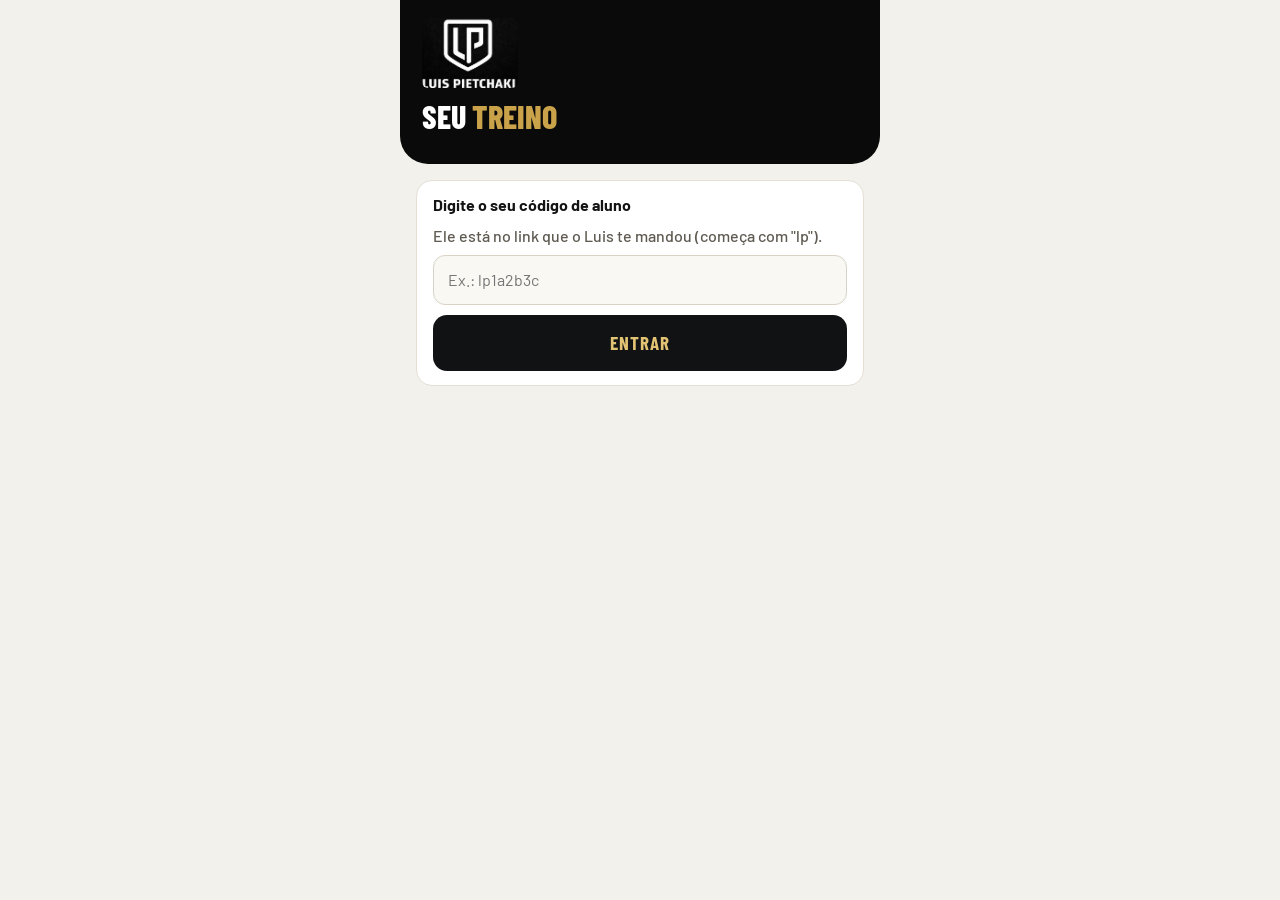
<file: index.html>
<!doctype html>
<html lang="pt-BR">
<head>
<meta charset="utf-8">
<meta name="viewport" content="width=device-width, initial-scale=1, viewport-fit=cover">
<title>Team LP</title>
<meta name="theme-color" content="#0A0A0A">
<meta name="apple-mobile-web-app-capable" content="yes">
<meta name="mobile-web-app-capable" content="yes">
<meta name="apple-mobile-web-app-status-bar-style" content="black">
<meta name="apple-mobile-web-app-title" content="Team LP">
<link rel="manifest" href="manifest.webmanifest">
<link rel="icon" href="icon-192.png">
<link rel="apple-touch-icon" href="icon-180.png">
<link rel="preconnect" href="https://fonts.googleapis.com">
<link href="https://fonts.googleapis.com/css2?family=Barlow+Condensed:wght@600;700;800&family=Barlow:wght@400;500;600;700&display=swap" rel="stylesheet">
<style>
  :root { --preto:#111214; --ouro:#C9A24A; --ouro-claro:#E2C374; --ouro-texto:#8A6A1F; --fundo:#F3F1EC; --borda:#E4DFD3; --campo:#FAF8F3; --linha:#D9D3C5; --cinza:#B5B0A4; }
  * { box-sizing: border-box; -webkit-tap-highlight-color: transparent; }
  html, body { margin: 0; background: var(--fundo); color: #141414; font-family: 'Barlow', sans-serif; }
  .app { max-width: 480px; margin: 0 auto; min-height: 100vh; display: flex; flex-direction: column; padding-bottom: calc(72px + env(safe-area-inset-bottom)); }
  header { background: #0A0A0A; color: #fff; padding: calc(18px + env(safe-area-inset-top)) 22px 22px; border-radius: 0 0 28px 28px; display: flex; flex-direction: column; gap: 12px; }
  .topo { display: flex; align-items: center; justify-content: space-between; }
  .logo { width: 96px; height: 70px; position: relative; overflow: hidden; border-radius: 6px; }
  .logo img { position: absolute; left: -26px; top: -29px; width: 144px; height: 144px; }
  .atualizar { background: none; border: 1px solid #2A2C30; color: var(--cinza); border-radius: 20px; padding: 6px 12px; font: 500 12px 'Barlow', sans-serif; }
  h1 { margin: 0; font-family: 'Barlow Condensed', sans-serif; font-size: 32px; font-weight: 800; line-height: 1; text-transform: uppercase; }
  h1 span { color: var(--ouro); }
  .sub { font-size: 14px; line-height: 1.4; color: var(--cinza); }
  .semanas { display: grid; grid-template-columns: repeat(8, 1fr); gap: 4px; }
  .semanas i { height: 5px; border-radius: 3px; background: #2A2C30; }
  .semanas i.on { background: var(--ouro); }
  .trilho { flex: 1; height: 5px; border-radius: 3px; background: #2A2C30; overflow: hidden; }
  .preenchido { height: 5px; background: var(--ouro); width: 0; transition: width .25s; }
  .barra { display: flex; align-items: center; gap: 10px; }
  .contador { font-size: 12px; color: var(--cinza); white-space: nowrap; }
  main { flex: 1; padding: 16px 16px 24px; display: flex; flex-direction: column; gap: 12px; }
  .abas { display: flex; gap: 8px; overflow-x: auto; padding-bottom: 2px; }
  .abas button { flex: 0 0 auto; min-width: 54px; height: 44px; border-radius: 12px; border: 1px solid var(--linha); background: #fff; font: 700 18px 'Barlow Condensed', sans-serif; letter-spacing: .04em; color: #141414; }
  .abas button[aria-pressed="true"] { background: var(--preto); color: var(--ouro-claro); border-color: var(--preto); }
  .card { margin: 0; border: 1px solid var(--borda); border-radius: 16px; background: #fff; padding: 14px 16px; display: flex; flex-direction: column; gap: 10px; }
  .card.erro { border-color: #B42318; }
  .ex { display: flex; gap: 12px; align-items: flex-start; }
  .num { flex: 0 0 30px; height: 30px; border-radius: 15px; background: var(--preto); color: var(--ouro-claro); display: flex; align-items: center; justify-content: center; font: 700 15px 'Barlow Condensed', sans-serif; }
  .ex-info { flex: 1; min-width: 0; display: flex; flex-direction: column; gap: 4px; }
  .ex-nome { font-size: 16px; font-weight: 600; line-height: 1.25; }
  .ex-tec { font-size: 13px; color: var(--ouro-texto); font-weight: 600; }
  .pill { align-self: flex-start; background: #F1E7CF; color: #3A352B; border-radius: 20px; padding: 3px 10px; font: 700 15px 'Barlow Condensed', sans-serif; letter-spacing: .03em; }
  .aviso { font-size: 13px; color: #5F5B52; text-align: center; }
  .titulo { font-size: 16px; font-weight: 700; line-height: 1.3; }
  .opc { font-weight: 500; color: #5F5B52; }
  .numeros { display: grid; grid-template-columns: repeat(8, minmax(0, 1fr)); gap: 6px; }
  .lista { display: flex; flex-direction: column; gap: 8px; }
  button.op { min-height: 46px; padding: 10px 14px; border-radius: 12px; font-family: inherit; font-size: 15px; font-weight: 500; text-align: left; background: var(--campo); color: #141414; border: 1px solid var(--linha); }
  .numeros button.op { height: 48px; padding: 0; text-align: center; font-family: 'Barlow Condensed', sans-serif; font-size: 22px; font-weight: 700; }
  button.op[aria-pressed="true"] { background: var(--preto); color: var(--ouro-claro); border-color: var(--preto); }
  input[type=text], textarea { width: 100%; border-radius: 12px; border: 1px solid var(--linha); background: var(--campo); color: #141414; font-size: 16px; font-family: inherit; padding: 12px 14px; }
  input[type=text] { height: 50px; }
  textarea { resize: none; }
  .msg-erro { color: #B42318; font-size: 14px; font-weight: 600; display: none; }
  .botao { height: 56px; border: 0; border-radius: 14px; background: var(--preto); color: var(--ouro-claro); font-family: 'Barlow Condensed', sans-serif; font-size: 19px; font-weight: 700; letter-spacing: .06em; text-transform: uppercase; }
  .botao:disabled { opacity: .6; }
  .ok { padding: 40px 20px; display: flex; flex-direction: column; align-items: center; gap: 16px; text-align: center; }
  .check { width: 84px; height: 84px; border-radius: 42px; background: var(--preto); display: flex; align-items: center; justify-content: center; }
  .ok h2 { margin: 0; font-family: 'Barlow Condensed', sans-serif; font-size: 30px; font-weight: 800; text-transform: uppercase; }
  .lema { font-family: 'Barlow Condensed', sans-serif; font-size: 15px; font-weight: 700; letter-spacing: .2em; color: var(--ouro-texto); text-align: center; margin-top: 8px; }
  .instalar { background: #0A0A0A; color: #fff; border-radius: 16px; padding: 14px 16px; display: none; flex-direction: column; gap: 10px; font-size: 14px; line-height: 1.4; }
  .instalar b { color: var(--ouro-claro); }
  .instalar .acoes { display: flex; gap: 8px; }
  .instalar button { height: 40px; border-radius: 10px; border: 0; padding: 0 14px; font: 700 15px 'Barlow Condensed', sans-serif; letter-spacing: .05em; text-transform: uppercase; }
  .instalar .sim { background: var(--ouro); color: #111; }
  .instalar .nao { background: #2A2C30; color: var(--cinza); }
  nav { position: fixed; left: 0; right: 0; bottom: 0; background: #0A0A0A; padding: 8px 12px calc(8px + env(safe-area-inset-bottom)); display: flex; justify-content: center; gap: 8px; z-index: 5; }
  nav button { flex: 1; max-width: 220px; height: 52px; border: 0; border-radius: 12px; background: transparent; color: var(--cinza); font: 700 16px 'Barlow Condensed', sans-serif; letter-spacing: .08em; text-transform: uppercase; display: flex; flex-direction: column; align-items: center; justify-content: center; gap: 2px; }
  nav button[aria-current="page"] { color: var(--ouro-claro); background: #1B1C1F; }
  .card.toque { cursor: pointer; }
  .card.toque:active { background: var(--campo); }
  .play { flex: 0 0 34px; height: 34px; border-radius: 17px; align-self: center; background: #F1E7CF; color: var(--ouro-texto); display: flex; align-items: center; justify-content: center; }
  /* Página do exercício */
  .voltar { align-self: flex-start; height: 42px; padding: 0 14px; border-radius: 12px; border: 1px solid var(--linha); background: #fff; font: 700 16px 'Barlow Condensed', sans-serif; letter-spacing: .05em; text-transform: uppercase; color: #3A352B; }
  .tags { display: flex; flex-wrap: wrap; gap: 6px; }
  .tag { font-size: 12px; font-weight: 700; padding: 3px 9px; border-radius: 20px; background: #F1E7CF; color: #3A352B; }
  .ex-titulo { margin: 0; font-family: 'Barlow Condensed', sans-serif; font-size: 30px; font-weight: 800; line-height: 1.05; text-transform: uppercase; }
  .video { position: relative; width: 100%; max-width: 330px; margin: 0 auto; aspect-ratio: 9 / 16; max-height: 62vh; border-radius: 14px; overflow: hidden; background: #000; }
  .video iframe { position: absolute; inset: 0; width: 100%; height: 100%; border: 0; }
  .video .capa { position: absolute; inset: 0; width: 100%; height: 100%; border: 0; padding: 0; background: transparent; cursor: pointer; }
  .semvideo { padding: 32px 20px; text-align: center; font-size: 14px; line-height: 1.5; color: #5F5B52; background: #fff; border: 1px dashed var(--linha); border-radius: 14px; }
  .dado { display: flex; justify-content: space-between; align-items: baseline; gap: 12px; font-size: 14px; color: #5F5B52; }
  .dado b { color: #141414; font: 700 19px 'Barlow Condensed', sans-serif; text-align: right; }
  .dicas { padding: 14px 16px; border-radius: 16px; background: #ECE4D0; display: flex; flex-direction: column; gap: 6px; font-size: 13px; line-height: 1.5; color: #3A352B; }
  .nav-ex { display: flex; align-items: center; justify-content: space-between; }
  .nav-ex button { height: 42px; padding: 0 14px; border-radius: 12px; border: 1px solid var(--linha); background: transparent; font: 700 16px 'Barlow Condensed', sans-serif; letter-spacing: .05em; text-transform: uppercase; color: #3A352B; }
  .nav-ex button:disabled { opacity: .35; }
  .nav-ex span { font-size: 13px; color: #5F5B52; }
  [hidden] { display: none !important; }
</style>
</head>
<body>
<div class="app">
  <header>
    <div class="topo">
      <div class="logo"><img src="logo.webp" alt="Luis Pietchaki"></div>
      <button class="atualizar" id="atualizar" type="button" hidden>Atualizar</button>
    </div>
    <div id="cab-treino">
      <h1 id="ola">Seu <span>treino</span></h1>
      <div class="sub" id="semana-txt" style="margin-top:8px"></div>
      <div class="semanas" id="semanas" style="margin-top:10px"></div>
    </div>
    <div id="cab-checkin" hidden>
      <h1>Check-in <span>semanal</span></h1>
      <div class="sub" style="margin-top:8px">Esse check-in vai me ajudar a entender como foi tua semana de treino e organizar os próximos ajustes do teu protocolo. Quanto mais sincero, melhores os ajustes.</div>
      <div class="barra" style="margin-top:12px"><div class="trilho"><div class="preenchido" id="barra"></div></div><div class="contador" id="contador">0 de 6</div></div>
    </div>
  </header>

  <main id="tela-codigo" hidden>
    <div class="card">
      <div class="titulo">Digite o seu código de aluno</div>
      <div class="opc">Ele está no link que o Luis te mandou (começa com "lp").</div>
      <input type="text" id="codigo" placeholder="Ex.: lp1a2b3c" autocapitalize="off" autocomplete="off">
      <div class="msg-erro" id="erro-codigo" role="alert"></div>
      <button class="botao" id="entrar" type="button">Entrar</button>
    </div>
  </main>

  <main id="tela-treino" hidden>
    <div class="instalar" id="instalar">
      <div id="instalar-txt"></div>
      <div class="acoes"><button class="sim" id="instalar-sim" type="button">Instalar</button><button class="nao" id="instalar-nao" type="button">Agora não</button></div>
    </div>
    <div class="abas" id="abas" role="group" aria-label="Treinos"></div>
    <div id="lista" style="display:flex;flex-direction:column;gap:10px"></div>
    <div class="aviso" id="aviso"></div>
    <div class="lema">DISCIPLINA. MÉTODO. EVOLUÇÃO.</div>
  </main>

  <main id="tela-exercicio" hidden>
    <button class="voltar" id="voltar" type="button">‹ Voltar ao treino</button>
    <div class="tags"><span class="tag" id="ex-onde"></span></div>
    <h2 class="ex-titulo" id="ex-titulo"></h2>
    <div class="video" id="ex-video"></div>
    <div class="semvideo" id="ex-semvideo">O vídeo deste exercício ainda não está pronto. Qualquer dúvida, fale com o Luis.</div>
    <div class="card">
      <div class="dado"><span>Séries × repetições</span><b id="ex-pres"></b></div>
      <div class="dado" id="ex-tec-linha"><span>Técnica</span><b id="ex-tec"></b></div>
    </div>
    <div class="dicas" id="ex-dicas"></div>
    <div class="nav-ex"><button id="ex-ant" type="button">‹ Anterior</button><span id="ex-pos"></span><button id="ex-prox" type="button">Próximo ›</button></div>
    <div class="lema">DISCIPLINA. MÉTODO. EVOLUÇÃO.</div>
  </main>

  <main id="tela-checkin" hidden>
    <div id="form" style="display:flex;flex-direction:column;gap:12px">
      <label class="card" id="c-nome">
        <span class="titulo">Seu nome</span>
        <input type="text" id="nome" autocomplete="name" placeholder="Nome e sobrenome">
      </label>
      <div role="group" class="card" id="c-dias"><div class="titulo">Quantos dias conseguiu treinar essa semana?</div><div class="numeros" data-campo="dias"></div></div>
      <div role="group" class="card" id="c-sensacao"><div class="titulo">Como você se sentiu nos treinos dessa semana?</div><div class="lista" data-campo="sensacao"></div></div>
      <div role="group" class="card" id="c-cargas"><div class="titulo">Como estavam as cargas dos treinos?</div><div class="lista" data-campo="cargas"></div></div>
      <div role="group" class="card" id="c-falha"><div class="titulo">Sentiu que conseguiu chegar próximo da falha muscular?</div><div class="lista" data-campo="falha"></div></div>
      <div role="group" class="card" id="c-motivo"><div class="titulo">Caso não tenha realizado todos os treinos, qual foi o principal motivo? <span class="opc">(opcional)</span></div>
        <div class="lista" data-campo="motivo"></div>
        <input type="text" id="motivoOutro" placeholder="Qual foi o motivo?" style="display:none" aria-label="Outro motivo">
      </div>
      <label class="card" id="c-incomodo">
        <span class="titulo">Teve algum exercício que incomodou, ficou estranho ou gerou dúvida? <span class="opc">Use também para observações sobre a semana.</span></span>
        <textarea id="incomodo" rows="3" placeholder='Conte como foi. Se não teve nada, escreva "não".'></textarea>
      </label>
      <div class="msg-erro" id="erro" role="alert"></div>
      <button class="botao" id="enviar" type="button">Enviar check-in</button>
      <div class="lema">DISCIPLINA. MÉTODO. EVOLUÇÃO.</div>
    </div>
    <section class="ok" id="ok" hidden>
      <div class="check"><svg width="40" height="40" viewBox="0 0 24 24" fill="none" stroke="#C9A24A" stroke-width="2.6" stroke-linecap="round" stroke-linejoin="round" aria-hidden="true"><path d="M5 12l5 5L20 7"></path></svg></div>
      <h2>Check-in enviado</h2>
      <div style="font-size:16px;line-height:1.5;color:#3A352B">O Luis vai revisar suas respostas e montar a próxima semana. O treino novo aparece aqui no app.</div>
      <div class="lema">DISCIPLINA. MÉTODO. EVOLUÇÃO.</div>
    </section>
  </main>
</div>

<nav id="nav" hidden>
  <button type="button" data-tela="treino" aria-current="page">Treino</button>
  <button type="button" data-tela="checkin">Check-in</button>
</nav>

<script>
  // Dados vêm da planilha central pelo web app do Apps Script (o Luis controla tudo de lá).
  const API = 'https://script.google.com/macros/s/AKfycbw3FyEvMk3bVAXLTarvPcxHIL3bW4M9RNkJQn5crpvvtsjkPdjYYWtVpI2mssNAnJcSAw/exec';
  const $ = (id) => document.getElementById(id);
  const guardar = (k, v) => { try { localStorage.setItem(k, v); } catch (e) {} };
  const ler = (k) => { try { return localStorage.getItem(k); } catch (e) { return null; } };

  // Código do aluno: vem no link (?a=lp...) na primeira vez e fica salvo no aparelho
  const daUrl = new URLSearchParams(location.search).get('a');
  if (daUrl) guardar('lp_codigo', daUrl.trim());
  let codigo = daUrl || ler('lp_codigo');
  let dados = null;
  let letra = ler('lp_letra');
  let exDesenhado = '', veioDaLista = false;

  function mostrarTela(t) {
    ['codigo', 'treino', 'checkin', 'exercicio'].forEach((x) => { $('tela-' + x).hidden = x !== t; });
    if (t !== 'exercicio') { $('ex-video').innerHTML = ''; exDesenhado = ''; } // para o vídeo ao sair da página
    $('cab-treino').hidden = t === 'checkin' || t === 'exercicio';
    $('cab-checkin').hidden = t !== 'checkin';
    $('nav').hidden = t === 'codigo';
    document.querySelectorAll('nav button').forEach((b) => {
      if (b.dataset.tela === t) b.setAttribute('aria-current', 'page'); else b.removeAttribute('aria-current');
    });
    window.scrollTo(0, 0);
  }
  document.querySelectorAll('nav button').forEach((b) => b.addEventListener('click', () => {
    if (location.hash) { history.replaceState(null, '', location.pathname + location.search); veioDaLista = false; }
    mostrarTela(b.dataset.tela);
  }));

  // ---------- Treino ----------
  function desenharTreino() {
    if (!dados || dados.erro) return;
    $('ola').innerHTML = 'Bom treino, <span></span>';
    $('ola').querySelector('span').textContent = dados.primeiro;
    $('semana-txt').textContent = 'Semana ' + dados.semana + ' de 8' + (dados.objetivo ? ' · ' + dados.objetivo : '');
    $('semanas').innerHTML = '';
    for (let i = 1; i <= 8; i++) { const s = document.createElement('i'); if (i <= dados.semana) s.className = 'on'; $('semanas').appendChild(s); }
    if (!dados.ordem.includes(letra)) letra = dados.ordem[0];
    $('abas').innerHTML = '';
    dados.ordem.forEach((l) => {
      const b = document.createElement('button');
      b.type = 'button'; b.textContent = l; b.setAttribute('aria-pressed', l === letra ? 'true' : 'false');
      b.addEventListener('click', () => { letra = l; guardar('lp_letra', l); desenharTreino(); });
      $('abas').appendChild(b);
    });
    $('lista').innerHTML = '';
    (dados.treinos[letra] || []).forEach((e, i) => {
      const c = document.createElement('div'); c.className = 'card toque';
      c.setAttribute('role', 'button'); c.tabIndex = 0;
      c.innerHTML = '<div class="ex"><div class="num"></div><div class="ex-info"><div class="ex-nome"></div><div class="ex-tec"></div><div class="pill"></div></div>' +
        '<div class="play" aria-hidden="true"><svg width="14" height="14" viewBox="0 0 24 24" fill="currentColor"><path d="M7 4l13 8-13 8z"></path></svg></div></div>';
      c.addEventListener('click', () => abrirExercicio(letra, i + 1));
      c.addEventListener('keydown', (ev) => { if (ev.key === 'Enter' || ev.key === ' ') { ev.preventDefault(); abrirExercicio(letra, i + 1); } });
      c.querySelector('.num').textContent = i + 1;
      c.querySelector('.ex-nome').textContent = e.ex;
      c.querySelector('.ex-tec').textContent = e.tec || '';
      c.querySelector('.ex-tec').hidden = !e.tec;
      c.querySelector('.pill').textContent = e.p;
      $('lista').appendChild(c);
    });
    if (!dados.ordem.length) $('lista').innerHTML = '<div class="card">Seu treino desta semana ainda não foi lançado. Fale com o Luis.</div>';
    // O check-in vai pelo código do aluno: o nome sai da planilha, não precisa digitar
    $('nome').value = dados.nome || '';
    $('c-nome').hidden = !!dados.nome;
    progresso();
  }

  async function carregar() {
    if (!codigo) { mostrarTela('codigo'); return; }
    const salvo = ler('lp_dados_' + codigo);
    if (salvo) { try { dados = JSON.parse(salvo); mostrarTela('treino'); desenharTreino(); rota(); } catch (e) {} }
    $('aviso').textContent = 'Atualizando...';
    try {
      const r = await fetch(API + '?formato=json&a=' + encodeURIComponent(codigo), { cache: 'no-store' });
      const d = await r.json();
      if (d.erro) {
        if (!dados) { mostrarTela('codigo'); $('erro-codigo').textContent = d.erro; $('erro-codigo').style.display = 'block'; }
        $('aviso').textContent = '';
        return;
      }
      dados = d; guardar('lp_dados_' + codigo, JSON.stringify(d));
      if ($('tela-exercicio').hidden) mostrarTela($('tela-checkin').hidden ? 'treino' : 'checkin');
      desenharTreino();
      rota();
      $('aviso').textContent = '';
    } catch (e) {
      $('aviso').textContent = dados ? 'Sem internet: mostrando o último treino salvo.' : '';
      if (!dados) { mostrarTela('codigo'); $('erro-codigo').textContent = 'Sem conexão. Tente de novo.'; $('erro-codigo').style.display = 'block'; }
    }
    $('atualizar').hidden = false;
  }
  $('atualizar').addEventListener('click', carregar);
  $('entrar').addEventListener('click', () => {
    const c = $('codigo').value.trim();
    if (!c) return;
    codigo = c; guardar('lp_codigo', c); $('erro-codigo').style.display = 'none'; carregar();
  });

  // ---------- Página do exercício (endereço #ex/A/3 = treino A, exercício 3) ----------
  // O vídeo do YouTube toca dentro do app; "Voltar ao treino" volta para a mesma lista.
  let rolagem = 0;
  function abrirExercicio(l, n) { veioDaLista = true; rolagem = window.scrollY; location.hash = 'ex/' + encodeURIComponent(l) + '/' + n; }
  function semRota() { history.replaceState(null, '', location.pathname + location.search); }
  function voltarParaLista() {
    veioDaLista = false;
    mostrarTela('treino'); desenharTreino();
    window.scrollTo(0, rolagem); // volta no mesmo ponto da lista
  }

  function rota() {
    const m = location.hash.match(/^#ex\/([^/]+)\/(\d+)$/);
    if (!m) { if (!$('tela-exercicio').hidden) voltarParaLista(); return; }
    if (!dados || dados.erro) return;
    const l = decodeURIComponent(m[1]), n = Number(m[2]), lista = dados.treinos[l] || [];
    if (!lista[n - 1]) { semRota(); if (!$('tela-exercicio').hidden) voltarParaLista(); return; }
    if (letra !== l) { letra = l; guardar('lp_letra', l); desenharTreino(); }
    desenharExercicio(l, n, lista);
    if ($('tela-exercicio').hidden) mostrarTela('exercicio');
  }
  window.addEventListener('hashchange', rota);

  // Vídeo só de imagem: sempre sem som e sem os controles do YouTube (o aluno pode estar ouvindo música).
  // Uma capa por cima bloqueia o player; tocar nela só pausa ou continua.
  let estadoVideo = -1;
  window.addEventListener('message', (ev) => {
    if (ev.origin !== 'https://www.youtube.com') return;
    try { const d = JSON.parse(ev.data); const s = d.event === 'onStateChange' ? d.info : (d.info || {}).playerState; if (typeof s === 'number') estadoVideo = s; } catch (e) {}
  });
  function videoMudo(id, nome) {
    const caixa = document.createDocumentFragment();
    const f = document.createElement('iframe');
    f.src = 'https://www.youtube.com/embed/' + id + '?autoplay=1&mute=1&loop=1&playlist=' + id + '&playsinline=1&rel=0&controls=0&disablekb=1&fs=0&iv_load_policy=3&enablejsapi=1';
    f.allow = 'autoplay; encrypted-media'; f.referrerPolicy = 'strict-origin-when-cross-origin'; f.title = 'Vídeo: ' + nome; f.tabIndex = -1;
    const cmd = (func) => { if (f.contentWindow) f.contentWindow.postMessage(JSON.stringify({ event: 'command', func: func, args: [] }), 'https://www.youtube.com'); };
    estadoVideo = -1;
    f.addEventListener('load', () => { if (f.contentWindow) f.contentWindow.postMessage(JSON.stringify({ event: 'listening', id: 1 }), 'https://www.youtube.com'); cmd('mute'); });
    const capa = document.createElement('button');
    capa.type = 'button'; capa.className = 'capa'; capa.setAttribute('aria-label', 'Pausar ou continuar o vídeo');
    capa.addEventListener('click', () => { cmd('mute'); cmd(estadoVideo === 1 ? 'pauseVideo' : 'playVideo'); });
    caixa.append(f, capa);
    return caixa;
  }

  function desenharExercicio(l, n, lista) {
    const e = lista[n - 1];
    const chave = l + '/' + n + '/' + (e.v || '');
    if (chave === exDesenhado) return;
    exDesenhado = chave;
    $('ex-onde').textContent = 'Treino ' + l + ' · exercício ' + n + ' de ' + lista.length;
    $('ex-titulo').textContent = e.ex;
    $('ex-video').innerHTML = '';
    $('ex-video').hidden = !e.v; $('ex-semvideo').hidden = !!e.v;
    if (e.v) {
      $('ex-video').appendChild(videoMudo(e.v, e.ex));
    }
    $('ex-pres').textContent = e.p || '';
    $('ex-tec').textContent = e.tec || '';
    $('ex-tec-linha').hidden = !e.tec;
    const dicas = [];
    if (/F\.E/i.test(e.tec || '')) dicas.push('<div><strong>F.E. (fase excêntrica):</strong> desça o peso devagar, alongando o músculo.</div>');
    if (/pico/i.test(e.tec || '')) dicas.push('<div><strong>Pico:</strong> segure na contração pelo tempo indicado.</div>');
    dicas.push('<div><strong>Descanso:</strong> 1min30 a 3min entre séries.</div>');
    $('ex-dicas').innerHTML = dicas.join('');
    $('ex-pos').textContent = n + ' / ' + lista.length;
    $('ex-ant').disabled = n <= 1; $('ex-prox').disabled = n >= lista.length;
    $('ex-ant').onclick = () => location.replace('#ex/' + encodeURIComponent(l) + '/' + (n - 1));
    $('ex-prox').onclick = () => location.replace('#ex/' + encodeURIComponent(l) + '/' + (n + 1));
    window.scrollTo(0, 0);
  }

  $('voltar').addEventListener('click', () => {
    if (veioDaLista) { history.back(); return; } // mesmo caminho do botão voltar do celular
    semRota(); voltarParaLista();
  });

  // ---------- Check-in (mesmas perguntas do Forms) ----------
  const OPCOES = {
    dias: ['0','1','2','3','4','5','6','7'],
    sensacao: ['Excelente','Bem','Normal','Cansado','Muito cansado'],
    cargas: ['Consegui aumentar as cargas','Mantive as cargas','Oscilei bastante','Tive dificuldade'],
    falha: ['Sim, na maioria dos exercícios','Em alguns exercícios','Pouco','Não'],
    motivo: ['Falta de tempo','Compromissos pessoais ou profissionais','Cansaço ou falta de energia','Dor ou desconforto','Doença','Viagem','Outro']
  };
  const resp = {};
  document.querySelectorAll('[data-campo]').forEach((box) => {
    const campo = box.dataset.campo;
    OPCOES[campo].forEach((txt) => {
      const b = document.createElement('button');
      b.type = 'button'; b.className = 'op'; b.textContent = txt; b.setAttribute('aria-pressed', 'false');
      b.addEventListener('click', () => {
        resp[campo] = txt;
        box.querySelectorAll('button').forEach((x) => x.setAttribute('aria-pressed', x === b ? 'true' : 'false'));
        if (campo === 'motivo') $('motivoOutro').style.display = txt === 'Outro' ? 'block' : 'none';
        $('c-' + campo).classList.remove('erro');
        progresso();
      });
      box.appendChild(b);
    });
  });
  ['nome','incomodo'].forEach((id) => $(id).addEventListener('input', () => { $('c-' + id).classList.remove('erro'); progresso(); }));

  function valores() {
    return {
      codigo: codigo || '',
      nome: $('nome').value.trim(),
      dias: resp.dias, sensacao: resp.sensacao, cargas: resp.cargas, falha: resp.falha,
      motivo: resp.motivo || '', motivoOutro: $('motivoOutro').value,
      incomodo: $('incomodo').value.trim()
    };
  }
  const OBRIG = ['nome','dias','sensacao','cargas','falha','incomodo'];
  function progresso() {
    const v = valores();
    const n = OBRIG.filter((k) => v[k]).length;
    $('contador').textContent = n + ' de ' + OBRIG.length;
    $('barra').style.width = Math.round(n / OBRIG.length * 100) + '%';
  }

  $('enviar').addEventListener('click', async () => {
    const v = valores();
    const faltando = OBRIG.filter((k) => !v[k]);
    const erro = $('erro');
    if (faltando.length) {
      faltando.forEach((k) => $('c-' + k).classList.add('erro'));
      erro.textContent = 'Falta responder ' + faltando.length + (faltando.length > 1 ? ' perguntas obrigatórias.' : ' pergunta obrigatória.');
      erro.style.display = 'block';
      $('c-' + faltando[0]).scrollIntoView({ behavior: 'smooth', block: 'center' });
      return;
    }
    erro.style.display = 'none';
    const btn = $('enviar');
    btn.disabled = true; btn.textContent = 'Enviando...';
    try {
      // Corpo como texto simples: evita a checagem extra (preflight) que o Apps Script não aceita
      const r = await fetch(API, { method: 'POST', body: JSON.stringify(v) });
      const d = await r.json();
      if (!d.ok) throw new Error(d.erro);
      $('form').hidden = true; $('ok').hidden = false;
      $('contador').textContent = 'enviado'; $('barra').style.width = '100%';
      window.scrollTo(0, 0);
    } catch (e) {
      btn.disabled = false; btn.textContent = 'Enviar check-in';
      erro.textContent = 'Não consegui enviar. Confira a internet e tente de novo.';
      erro.style.display = 'block';
    }
  });

  // ---------- Instalar na tela inicial ----------
  const instalado = matchMedia('(display-mode: standalone)').matches || navigator.standalone;
  const ios = /iphone|ipad|ipod/i.test(navigator.userAgent);
  let pedido = null;
  function oferecer(texto, comBotao) {
    if (instalado || ler('lp_sem_instalar')) return;
    $('instalar-txt').innerHTML = texto;
    $('instalar-sim').hidden = !comBotao;
    $('instalar').style.display = 'flex';
  }
  window.addEventListener('beforeinstallprompt', (e) => { e.preventDefault(); pedido = e; oferecer('<b>Instale o app Team LP</b> no seu celular para abrir o treino direto da tela inicial.', true); });
  if (ios) oferecer('<b>Coloque o app na tela inicial:</b> toque em Compartilhar (quadrado com a seta) e depois em <b>"Adicionar à Tela de Início"</b>.', false);
  $('instalar-sim').addEventListener('click', async () => { if (pedido) { pedido.prompt(); await pedido.userChoice; pedido = null; } $('instalar').style.display = 'none'; });
  $('instalar-nao').addEventListener('click', () => { guardar('lp_sem_instalar', '1'); $('instalar').style.display = 'none'; });

  if ('serviceWorker' in navigator) navigator.serviceWorker.register('sw.js').catch(() => {});
  carregar();
</script>
</body>
</html>
</file>
